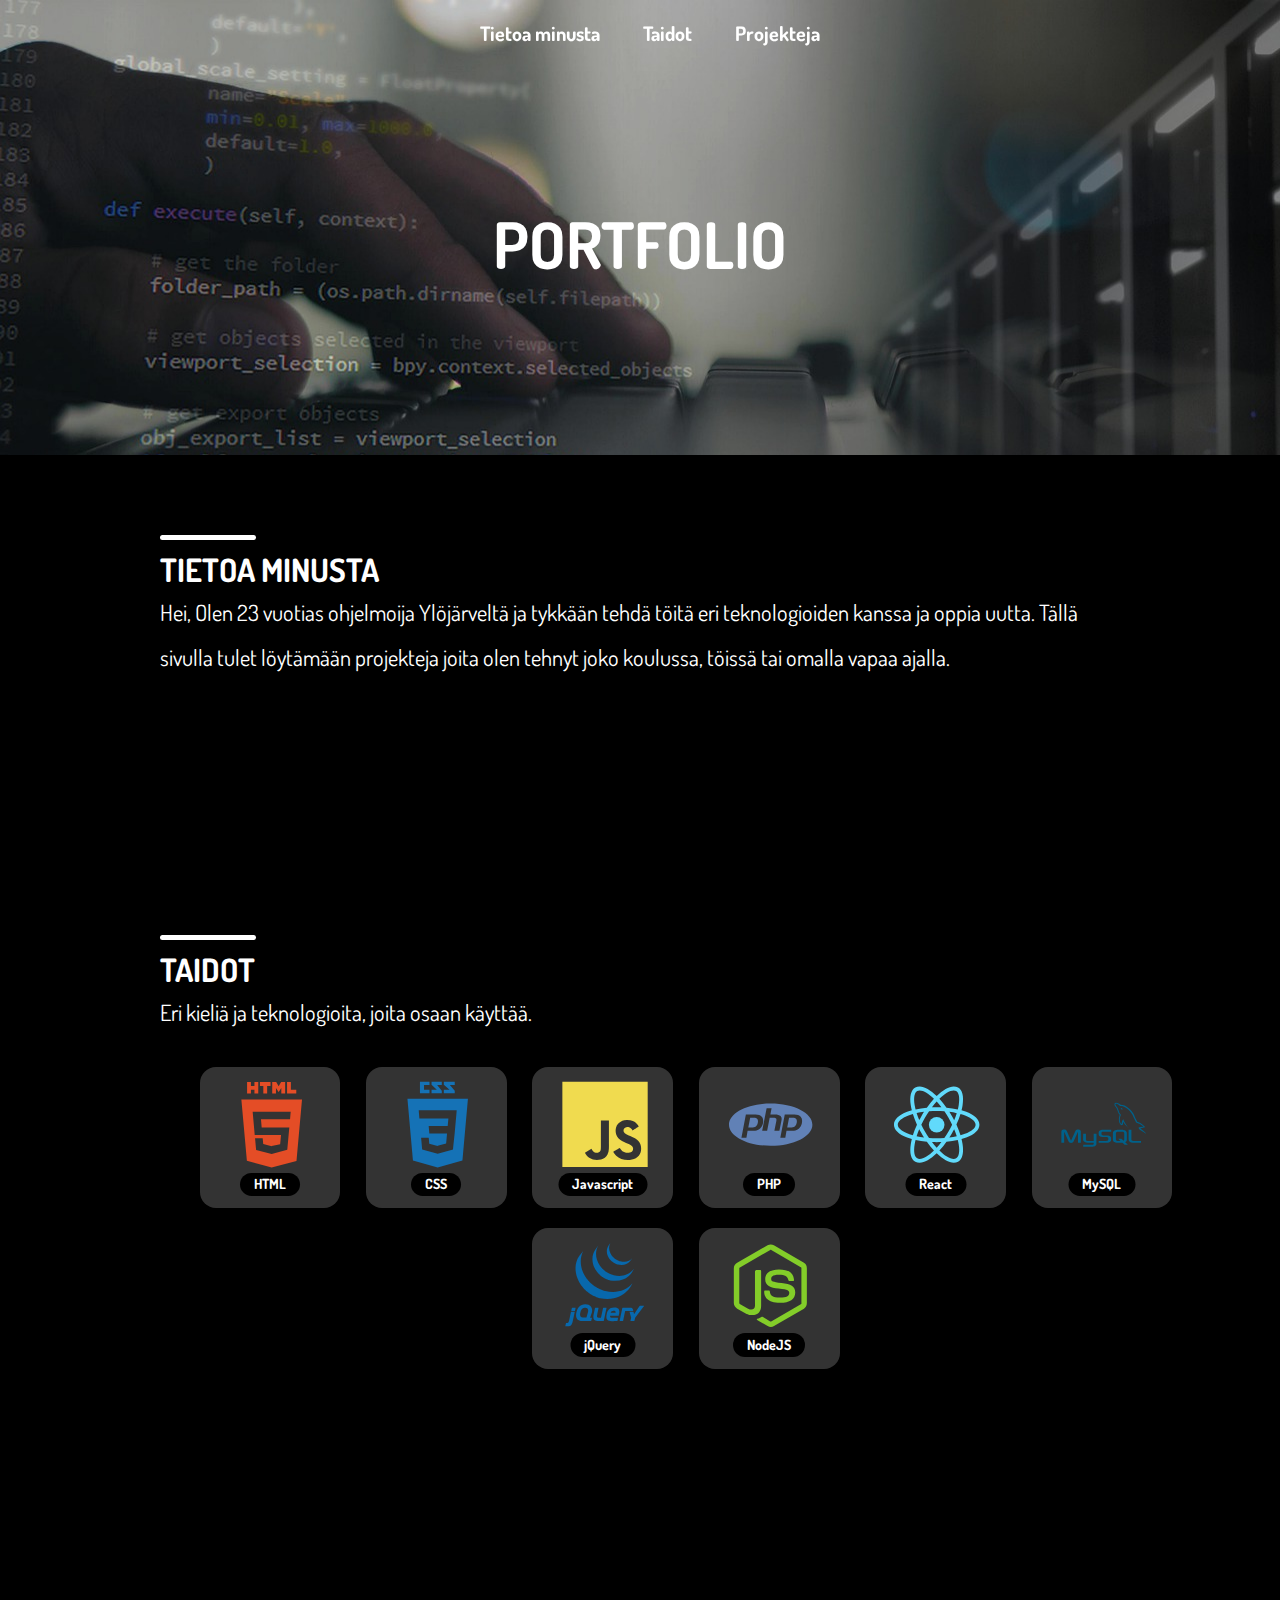
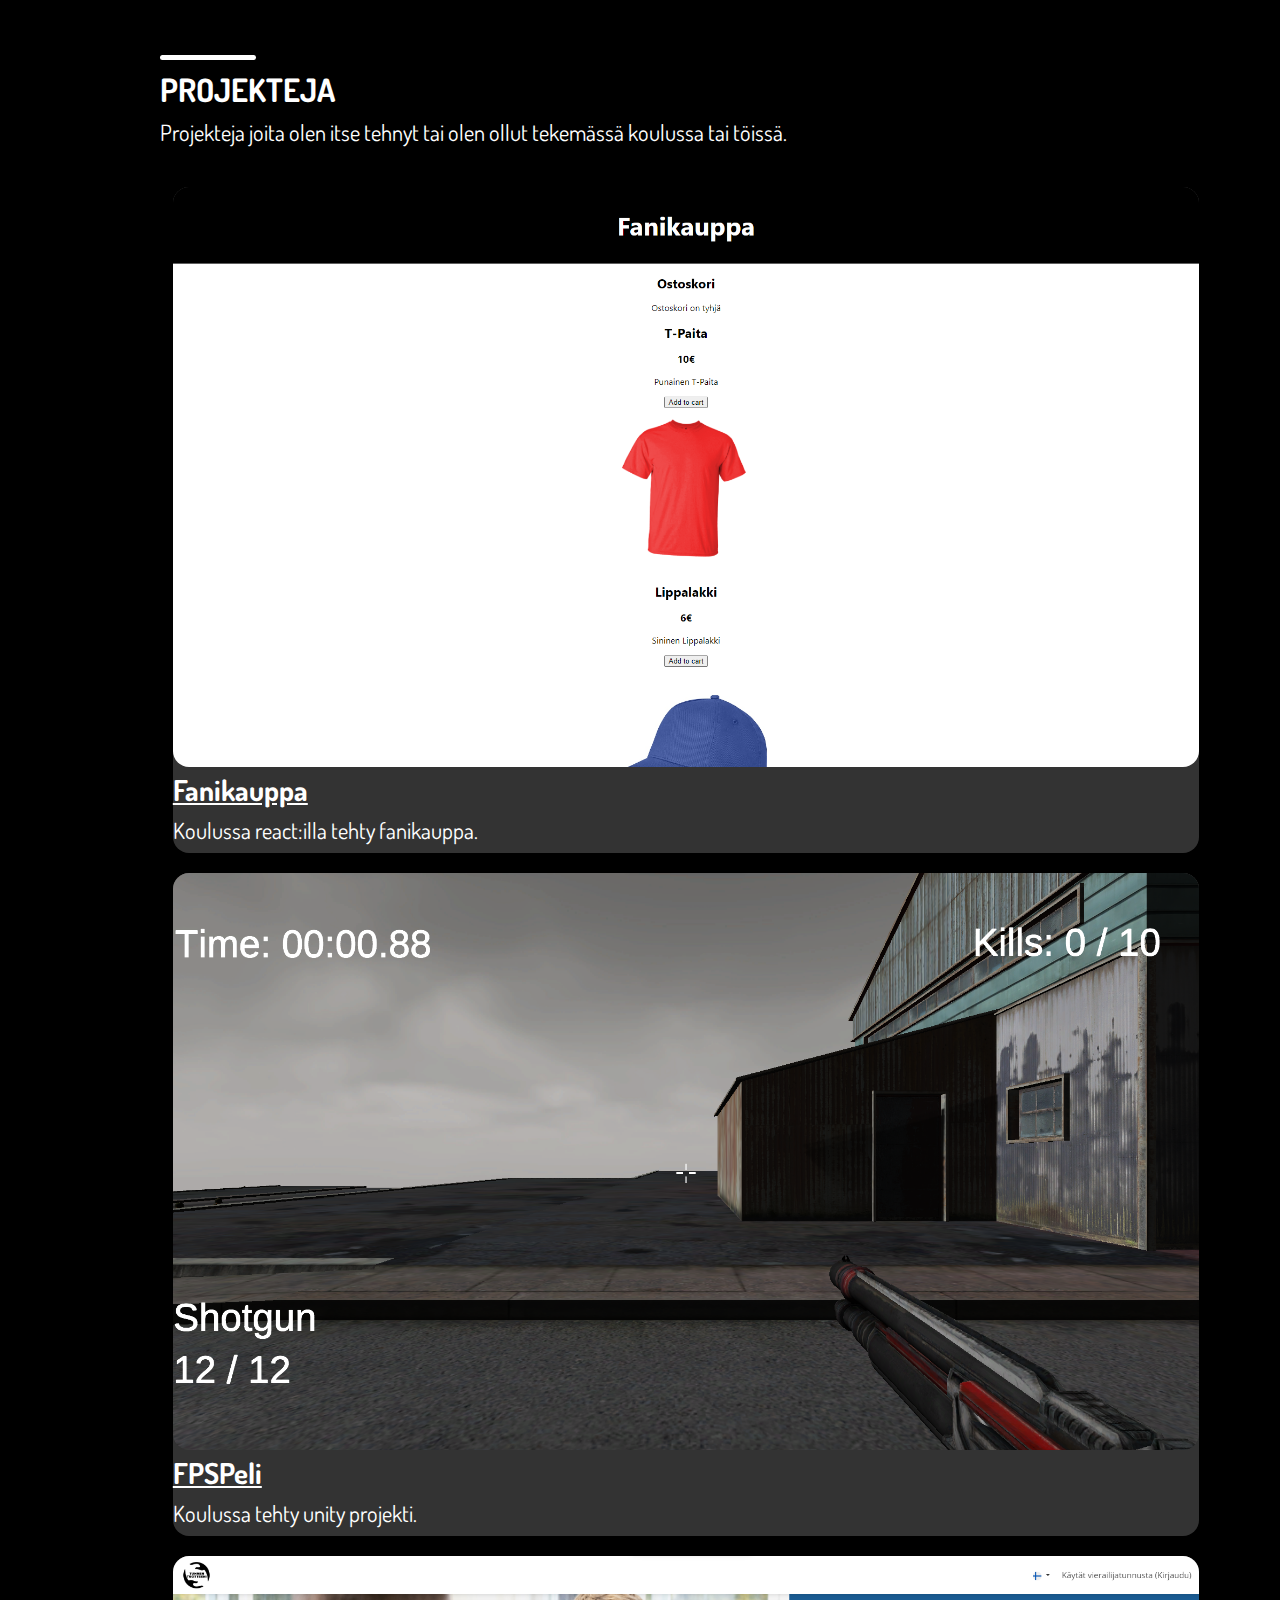
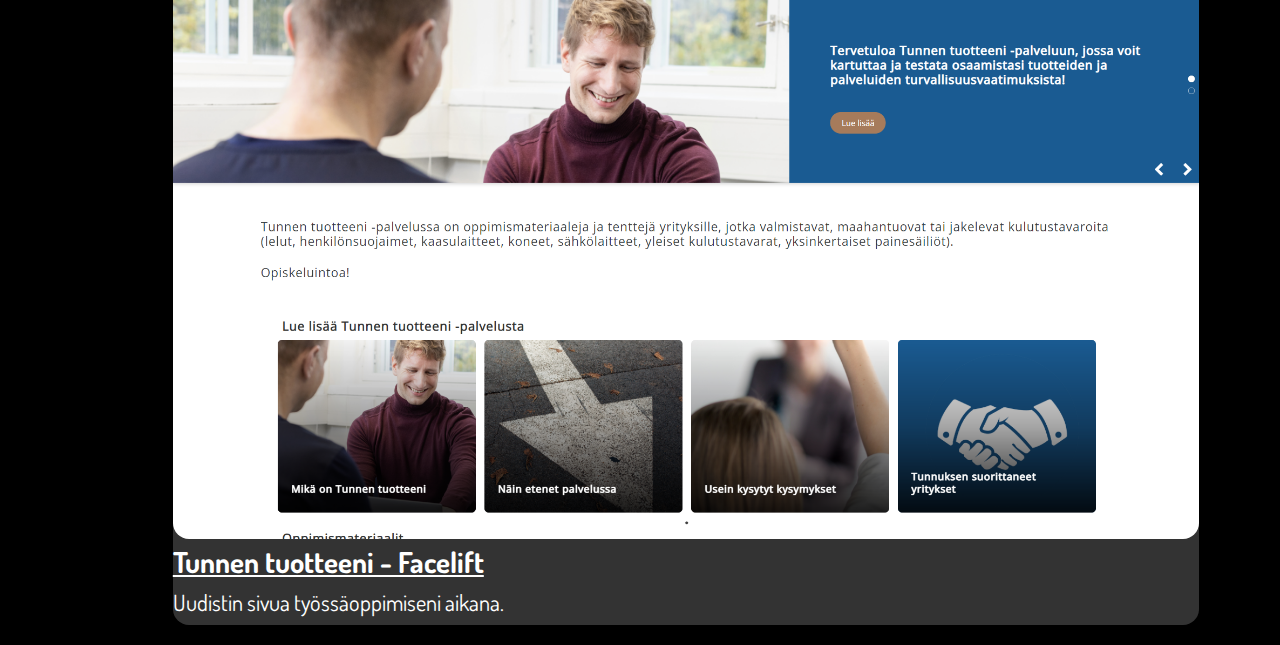
<file: index.html>
<!DOCTYPE html>
<html>

<head>
  <meta charset="UTF-8">
  <title>Portfolio</title>
  <link rel="stylesheet" href="./index.css">
</head>
<nav>
  <div class='container'>
    <ul>
      <li>
        <a href='#about'><b>Tietoa minusta</b></a>
      </li>
      <li>
        <a href='#skills'><b>Taidot</b></a>
      </li>
      <li>
        <a href='#portfolio'><b>Projekteja</b></a>
      </li>
    </ul>
  </div>
</nav>
<header>
  <div class='container'>
    <h1>Portfolio</h1>
  </div>
</header>
<div id='nav-bg'></div>

<section id='about'>
  <div class='container'>
    <h2 class='about'>Tietoa minusta</h2>
    <p>Hei, Olen <a id="currentage"></a> vuotias ohjelmoija Ylöjärveltä ja tykkään tehdä töitä eri teknologioiden kanssa
      ja
      oppia uutta. Tällä sivulla tulet löytämään projekteja joita olen tehnyt joko koulussa, töissä tai omalla vapaa
      ajalla.</p>
  </div>
</section>
<section id='skills'>
  <div class='container'>
    <h2 class='skills'>Taidot</h2>
    <p>Eri kieliä ja teknologioita, joita osaan käyttää.</p>
    <div class="bar"></div>
    <ul style="list-style: none;" class='skillslist'>
      <li>
        <div class='container1' style="padding-bottom: 100%;">
          <div class='container2'>
            <svg class="skillimg" viewBox="0 0 165 165">
              <path fill="#E44D26"
                d="M19.569 27l8.087 89.919 36.289 9.682 36.39-9.499L108.431 27H19.569zM91.61 47.471l-.507 5.834L90.88 56H48.311l1.017 12h40.54l-.271 2.231-2.615 28.909-.192 1.69L64 106.964v-.005l-.027.012-22.777-5.916L39.65 84h11.168l.791 8.46 12.385 3.139.006-.234v.012l12.412-2.649L77.708 79H39.153l-2.734-30.836L36.152 45h55.724l-.266 2.471zM27.956 1.627h5.622v5.556h5.144V1.627h5.623v16.822h-5.623v-5.633h-5.143v5.633h-5.623V1.627zm23.782 5.579h-4.95V1.627h15.525v5.579h-4.952v11.243h-5.623V7.206zm13.039-5.579h5.862l3.607 5.911 3.603-5.911h5.865v16.822h-5.601v-8.338l-3.867 5.981h-.098l-3.87-5.981v8.338h-5.502V1.627zm21.736 0h5.624v11.262h7.907v5.561H86.513V1.627z">
              </path>
            </svg>
            <h5 class="skillname">HTML</h5>
          </div>
        </div>
      </li>
      <li>
        <div class='container1' style="padding-bottom: 100%;">
          <div class='container2'>
            <svg class="skillimg" viewBox="0 0 165 165">
              <path fill="#1572B6"
                d="M19.67 26l8.069 90.493 36.206 10.05 36.307-10.063L108.33 26H19.67zm69.21 50.488L86.53 98.38l.009 1.875L64 106.55v.001l-.018.015-22.719-6.225L39.726 83h11.141l.79 8.766 12.347 3.295-.004.015v-.032l12.394-3.495L77.702 77H51.795l-.222-2.355-.506-5.647L50.802 66h27.886l1.014-11H37.229l-.223-2.589-.506-6.03L36.235 43h55.597l-.267 3.334-2.685 30.154M89 14.374L81.851 6H89V1H73v4.363L81.39 13H73v5h16zm-19 0L63.193 6H70V1H55v4.363L62.733 13H55v5h15zM52 13h-8V6h8V1H38v17h14z">
              </path>
            </svg>
            <h5 class="skillname">CSS</h5>
          </div>
        </div>
      </li>
      <li>
        <div class='container1' style="padding-bottom: 100%;">
          <div class='container2'>
            <svg class="skillimg" viewBox="0 0 165 165">
              <path fill="#F0DB4F"
                d="M2 1v125h125V1H2zm66.119 106.513c-1.845 3.749-5.367 6.212-9.448 7.401-6.271 1.44-12.269.619-16.731-2.059-2.986-1.832-5.318-4.652-6.901-7.901l9.52-5.83c.083.035.333.487.667 1.071 1.214 2.034 2.261 3.474 4.319 4.485 2.022.69 6.461 1.131 8.175-2.427 1.047-1.81.714-7.628.714-14.065C58.433 78.073 58.48 68 58.48 58h11.709c0 11 .06 21.418 0 32.152.025 6.58.596 12.446-2.07 17.361zm48.574-3.308c-4.07 13.922-26.762 14.374-35.83 5.176-1.916-2.165-3.117-3.296-4.26-5.795 4.819-2.772 4.819-2.772 9.508-5.485 2.547 3.915 4.902 6.068 9.139 6.949 5.748.702 11.531-1.273 10.234-7.378-1.333-4.986-11.77-6.199-18.873-11.531-7.211-4.843-8.901-16.611-2.975-23.335 1.975-2.487 5.343-4.343 8.877-5.235l3.688-.477c7.081-.143 11.507 1.727 14.756 5.355.904.916 1.642 1.904 3.022 4.045-3.772 2.404-3.76 2.381-9.163 5.879-1.154-2.486-3.069-4.046-5.093-4.724-3.142-.952-7.104.083-7.926 3.403-.285 1.023-.226 1.975.227 3.665 1.273 2.903 5.545 4.165 9.377 5.926 11.031 4.474 14.756 9.271 15.672 14.981.882 4.916-.213 8.105-.38 8.581z">
              </path>
            </svg>
            <h5 class="skillname">Javascript</h5>
          </div>
        </div>
      </li>
      <li>
        <div class='container1' style="padding-bottom: 100%;">
          <div class='container2'>
            <svg class="skillimg" viewBox="0 0 165 165">
              <path fill="#6181B6"
                d="M64 33.039C30.26 33.039 2.906 46.901 2.906 64S30.26 94.961 64 94.961 125.094 81.099 125.094 64 97.74 33.039 64 33.039zM48.103 70.032c-1.458 1.364-3.077 1.927-4.86 2.507-1.783.581-4.052.461-6.811.461h-6.253l-1.733 10h-7.301l6.515-34H41.7c4.224 0 7.305 1.215 9.242 3.432 1.937 2.217 2.519 5.364 1.747 9.337-.319 1.637-.856 3.159-1.614 4.515a15.118 15.118 0 01-2.972 3.748zM69.414 73l2.881-14.42c.328-1.688.208-2.942-.361-3.555-.57-.614-1.782-1.025-3.635-1.025h-5.79l-3.731 19h-7.244l6.515-33h7.244l-1.732 9h6.453c4.061 0 6.861.815 8.402 2.231s2.003 3.356 1.387 6.528L76.772 73h-7.358zm40.259-11.178c-.318 1.637-.856 3.133-1.613 4.488-.758 1.357-1.748 2.598-2.971 3.722-1.458 1.364-3.078 1.927-4.86 2.507-1.782.581-4.053.461-6.812.461h-6.253l-1.732 10h-7.301l6.514-34h14.041c4.224 0 7.305 1.215 9.241 3.432 1.935 2.217 2.518 5.418 1.746 9.39zM95.919 54h-5.001l-2.727 14h4.442c2.942 0 5.136-.29 6.576-1.4 1.442-1.108 2.413-2.828 2.918-5.421.484-2.491.264-4.434-.66-5.458-.925-1.024-2.774-1.721-5.548-1.721zm-56.985 0h-5.002l-2.727 14h4.441c2.943 0 5.136-.29 6.577-1.4 1.441-1.108 2.413-2.828 2.917-5.421.484-2.491.264-4.434-.66-5.458S41.708 54 38.934 54z">
              </path>
            </svg>
            <h5 class="skillname">PHP</h5>
          </div>
        </div>
      </li>
      <li>
        <div class='container1' style="padding-bottom: 100%;">
          <div class='container2'>
            <svg class="skillimg" viewBox="0 0 165 165">
              <g fill="#61DAFB">
                <circle cx="64" cy="64" r="11.4"></circle>
                <path
                  d="M107.3 45.2c-2.2-.8-4.5-1.6-6.9-2.3.6-2.4 1.1-4.8 1.5-7.1 2.1-13.2-.2-22.5-6.6-26.1-1.9-1.1-4-1.6-6.4-1.6-7 0-15.9 5.2-24.9 13.9-9-8.7-17.9-13.9-24.9-13.9-2.4 0-4.5.5-6.4 1.6-6.4 3.7-8.7 13-6.6 26.1.4 2.3.9 4.7 1.5 7.1-2.4.7-4.7 1.4-6.9 2.3C8.2 50 1.4 56.6 1.4 64s6.9 14 19.3 18.8c2.2.8 4.5 1.6 6.9 2.3-.6 2.4-1.1 4.8-1.5 7.1-2.1 13.2.2 22.5 6.6 26.1 1.9 1.1 4 1.6 6.4 1.6 7.1 0 16-5.2 24.9-13.9 9 8.7 17.9 13.9 24.9 13.9 2.4 0 4.5-.5 6.4-1.6 6.4-3.7 8.7-13 6.6-26.1-.4-2.3-.9-4.7-1.5-7.1 2.4-.7 4.7-1.4 6.9-2.3 12.5-4.8 19.3-11.4 19.3-18.8s-6.8-14-19.3-18.8zM92.5 14.7c4.1 2.4 5.5 9.8 3.8 20.3-.3 2.1-.8 4.3-1.4 6.6-5.2-1.2-10.7-2-16.5-2.5-3.4-4.8-6.9-9.1-10.4-13 7.4-7.3 14.9-12.3 21-12.3 1.3 0 2.5.3 3.5.9zM81.3 74c-1.8 3.2-3.9 6.4-6.1 9.6-3.7.3-7.4.4-11.2.4-3.9 0-7.6-.1-11.2-.4-2.2-3.2-4.2-6.4-6-9.6-1.9-3.3-3.7-6.7-5.3-10 1.6-3.3 3.4-6.7 5.3-10 1.8-3.2 3.9-6.4 6.1-9.6 3.7-.3 7.4-.4 11.2-.4 3.9 0 7.6.1 11.2.4 2.2 3.2 4.2 6.4 6 9.6 1.9 3.3 3.7 6.7 5.3 10-1.7 3.3-3.4 6.6-5.3 10zm8.3-3.3c1.5 3.5 2.7 6.9 3.8 10.3-3.4.8-7 1.4-10.8 1.9 1.2-1.9 2.5-3.9 3.6-6 1.2-2.1 2.3-4.2 3.4-6.2zM64 97.8c-2.4-2.6-4.7-5.4-6.9-8.3 2.3.1 4.6.2 6.9.2 2.3 0 4.6-.1 6.9-.2-2.2 2.9-4.5 5.7-6.9 8.3zm-18.6-15c-3.8-.5-7.4-1.1-10.8-1.9 1.1-3.3 2.3-6.8 3.8-10.3 1.1 2 2.2 4.1 3.4 6.1 1.2 2.2 2.4 4.1 3.6 6.1zm-7-25.5c-1.5-3.5-2.7-6.9-3.8-10.3 3.4-.8 7-1.4 10.8-1.9-1.2 1.9-2.5 3.9-3.6 6-1.2 2.1-2.3 4.2-3.4 6.2zM64 30.2c2.4 2.6 4.7 5.4 6.9 8.3-2.3-.1-4.6-.2-6.9-.2-2.3 0-4.6.1-6.9.2 2.2-2.9 4.5-5.7 6.9-8.3zm22.2 21l-3.6-6c3.8.5 7.4 1.1 10.8 1.9-1.1 3.3-2.3 6.8-3.8 10.3-1.1-2.1-2.2-4.2-3.4-6.2zM31.7 35c-1.7-10.5-.3-17.9 3.8-20.3 1-.6 2.2-.9 3.5-.9 6 0 13.5 4.9 21 12.3-3.5 3.8-7 8.2-10.4 13-5.8.5-11.3 1.4-16.5 2.5-.6-2.3-1-4.5-1.4-6.6zM7 64c0-4.7 5.7-9.7 15.7-13.4 2-.8 4.2-1.5 6.4-2.1 1.6 5 3.6 10.3 6 15.6-2.4 5.3-4.5 10.5-6 15.5C15.3 75.6 7 69.6 7 64zm28.5 49.3c-4.1-2.4-5.5-9.8-3.8-20.3.3-2.1.8-4.3 1.4-6.6 5.2 1.2 10.7 2 16.5 2.5 3.4 4.8 6.9 9.1 10.4 13-7.4 7.3-14.9 12.3-21 12.3-1.3 0-2.5-.3-3.5-.9zM96.3 93c1.7 10.5.3 17.9-3.8 20.3-1 .6-2.2.9-3.5.9-6 0-13.5-4.9-21-12.3 3.5-3.8 7-8.2 10.4-13 5.8-.5 11.3-1.4 16.5-2.5.6 2.3 1 4.5 1.4 6.6zm9-15.6c-2 .8-4.2 1.5-6.4 2.1-1.6-5-3.6-10.3-6-15.6 2.4-5.3 4.5-10.5 6-15.5 13.8 4 22.1 10 22.1 15.6 0 4.7-5.8 9.7-15.7 13.4z">
                </path>
              </g>
            </svg>
            <h5 class="skillname">React</h5>
          </div>
        </div>
      </li>
      <li>
        <div class='container1' style="padding-bottom: 100%;">
          <div class='container2'>
            <svg class="skillimg" viewBox="0 0 165 165">
              <path fill="#00618A"
                d="M2.001 90.458h4.108V74.235l6.36 14.143c.75 1.712 1.777 2.317 3.792 2.317s3.003-.605 3.753-2.317l6.36-14.143v16.223h4.108V74.262c0-1.58-.632-2.345-1.936-2.739-3.121-.974-5.215-.131-6.163 1.976l-6.241 13.958-6.043-13.959c-.909-2.106-3.042-2.949-6.163-1.976C2.632 71.917 2 72.681 2 74.261v16.197zm31.898-13.206h4.107v8.938c-.038.485.156 1.625 2.406 1.661 1.148.018 8.862 0 8.934 0V77.208h4.117c.019 0-.004 14.514-.004 14.574.022 3.58-4.441 4.357-6.499 4.417H33.988v-2.764c.022 0 12.963.003 12.995-.001 2.645-.279 2.332-1.593 2.331-2.035v-1.078h-8.731c-4.062-.037-6.65-1.81-6.683-3.85-.002-.187.089-9.129-.001-9.219zM56.63 90.458h11.812c1.383 0 2.727-.289 3.793-.789 1.777-.816 2.646-1.922 2.646-3.372v-3.002c0-1.185-.987-2.292-2.923-3.028-1.027-.396-2.292-.605-3.517-.605h-4.978c-1.659 0-2.449-.5-2.646-1.606-.039-.132-.039-.237-.039-.369v-1.87c0-.105 0-.211.039-.342.197-.843.632-1.08 2.094-1.212l.395-.026h11.733v-2.738H63.504c-1.659 0-2.528.105-3.318.342-2.449.764-3.517 1.975-3.517 4.082v2.396c0 1.844 2.095 3.424 5.61 3.793.396.025.79.053 1.185.053h4.267c.158 0 .316 0 .435.025 1.304.105 1.856.343 2.252.816a.98.98 0 01.315.737v2.397c0 .289-.197.658-.592.974-.355.316-.948.527-1.738.58l-.435.026H56.63v2.738zm43.881-4.766c0 2.817 2.094 4.397 6.32 4.714.395.026.79.052 1.185.052h10.706V87.72h-10.784c-2.41 0-3.318-.606-3.318-2.055V71.497h-4.108v14.195zm-23.008.142v-9.765c0-2.48 1.742-3.985 5.186-4.46a7.8 7.8 0 011.108-.079h7.799c.396 0 .752.026 1.147.079 3.444.475 5.187 1.979 5.187 4.46v9.765c0 2.014-.74 3.09-2.445 3.792l4.048 3.653h-4.771l-3.274-2.956-3.296.209h-4.395a9.075 9.075 0 01-2.414-.343c-2.613-.712-3.88-2.085-3.88-4.355zm4.435-.237c0 .132.039.265.079.423.237 1.135 1.307 1.768 2.929 1.768h3.732l-3.428-3.095h4.771l2.989 2.7c.552-.295.914-.743 1.041-1.32.039-.132.039-.264.039-.396v-9.368c0-.105 0-.238-.039-.37-.238-1.056-1.307-1.662-2.89-1.662h-6.216c-1.82 0-3.008.792-3.008 2.032v9.288zm40.398-18.645c-2.525-.069-4.454.166-6.104.861-.469.198-1.216.203-1.292.79.257.271.297.674.502 1.006.394.637 1.059 1.491 1.652 1.938.647.489 1.315 1.013 2.011 1.437 1.235.754 2.615 1.184 3.806 1.938.701.446 1.397 1.006 2.082 1.509.339.247.565.634 1.006.789v-.071c-.231-.294-.291-.698-.503-1.006l-.934-.934c-.913-1.212-2.071-2.275-3.304-3.159-.982-.705-3.18-1.658-3.59-2.801l-.072-.071c.696-.079 1.512-.331 2.154-.503 1.08-.29 2.045-.215 3.16-.503l1.508-.432v-.286c-.563-.578-.966-1.344-1.58-1.867-1.607-1.369-3.363-2.737-5.17-3.879-1.002-.632-2.241-1.043-3.304-1.579-.356-.181-.984-.274-1.221-.575-.559-.711-.862-1.612-1.293-2.441a93.068 93.068 0 01-2.585-5.458c-.544-1.245-.9-2.473-1.579-3.59-3.261-5.361-6.771-8.597-12.208-11.777-1.157-.677-2.55-.943-4.021-1.292l-2.37-.144c-.481-.201-.983-.791-1.436-1.077-1.802-1.138-6.422-3.613-7.756-.358-.842 2.054 1.26 4.058 2.011 5.099.527.73 1.203 1.548 1.58 2.369.248.54.29 1.081.503 1.652.521 1.406.976 2.937 1.651 4.236.341.658.718 1.351 1.149 1.939.264.36.718.52.789 1.077-.443.62-.469 1.584-.718 2.369-1.122 3.539-.699 7.938.934 10.557.501.805 1.681 2.529 3.303 1.867 1.419-.578 1.103-2.369 1.509-3.95.092-.357.035-.621.215-.861v.072l1.293 2.585c.957 1.541 2.654 3.15 4.093 4.237.746.563 1.334 1.538 2.298 1.867v-.073h-.071c-.188-.291-.479-.411-.719-.646-.562-.551-1.187-1.235-1.651-1.867-1.309-1.776-2.465-3.721-3.519-5.745-.503-.966-.94-2.032-1.364-3.016-.164-.379-.162-.953-.502-1.148-.466.72-1.149 1.303-1.509 2.154-.574 1.36-.648 3.019-.861 4.739l-.144.071c-1.001-.241-1.352-1.271-1.724-2.154-.94-2.233-1.115-5.83-.287-8.401.214-.666 1.181-2.761.789-3.376-.187-.613-.804-.967-1.148-1.437a11.222 11.222 0 01-1.149-2.011c-.77-1.741-1.129-3.696-1.938-5.457-.388-.842-1.042-1.693-1.58-2.441-.595-.83-1.262-1.44-1.724-2.442-.164-.356-.387-.927-.144-1.293.077-.247.188-.35.432-.431.416-.321 1.576.107 2.01.287 1.152.479 2.113.934 3.089 1.58.468.311.941.911 1.508 1.077h.646c1.011.232 2.144.071 3.088.358 1.67.508 3.166 1.297 4.524 2.155 4.139 2.614 7.522 6.334 9.838 10.772.372.715.534 1.396.861 2.154.662 1.528 1.496 3.101 2.154 4.596.657 1.491 1.298 2.996 2.227 4.237.488.652 2.374 1.002 3.231 1.364.601.254 1.585.519 2.154.861 1.087.656 2.141 1.437 3.16 2.155.509.362 2.076 1.149 2.154 1.798zM90.237 39.593a5.124 5.124 0 00-1.293.144v.071h.072c.251.517.694.849 1.005 1.293l.719 1.508.071-.071c.445-.313.648-.814.646-1.58-.179-.188-.205-.423-.359-.646-.204-.3-.602-.468-.861-.719z">
              </path>
            </svg>
            <h5 class="skillname">MySQL</h5>
          </div>
        </div>
      </li>
      <li>
        <div class='container1' style="padding-bottom: 100%;">
          <div class='container2'>
            <svg class="skillimg" viewBox="0 0 165 165">
              <path fill="#0868AC"
                d="M47.961 79.02l.193.094.344.166c.439.209.882.416 1.329.615l.281.125c.513.225 1.029.439 1.551.645l.378.148c.482.188.972.37 1.463.543l.184.063c.539.188 1.083.363 1.632.534l.395.117c.558.169 1.109.37 1.685.477 36.554 6.665 47.171-21.967 47.171-21.967-8.918 11.618-24.747 14.683-39.745 11.271-.568-.128-1.12-.306-1.674-.47l-.417-.126a51.381 51.381 0 01-1.612-.524l-.221-.08a51.147 51.147 0 01-1.421-.527l-.398-.156a43.031 43.031 0 01-1.534-.638l-.307-.136a61.098 61.098 0 01-1.294-.602l-.375-.18c-.336-.164-.669-.339-1.001-.51l-.668-.35a37.935 37.935 0 01-1.199-.673l-.405-.226a58.779 58.779 0 01-1.563-.958l-.421-.28a41.205 41.205 0 01-1.112-.739l-.358-.252c-.354-.25-.704-.503-1.051-.76l-.466-.353a47.401 47.401 0 01-.948-.74l-.423-.34a62.157 62.157 0 01-1.182-.995l-.129-.109A49.53 49.53 0 0143.399 60l-.35-.337c-.303-.287-.6-.577-.893-.874l-.35-.35a49.681 49.681 0 01-1.095-1.158l-.054-.058a44.217 44.217 0 01-1.111-1.264l-.291-.346c-.27-.325-.538-.655-.799-.988l-.293-.364a53.218 53.218 0 01-.923-1.229c-8.326-11.358-11.318-27.023-4.663-39.888l-5.899 7.482c-7.559 10.863-6.617 24.997-.844 36.541l.423.821.271.52.168.299.301.539c.179.316.362.63.55.944l.315.519c.208.336.421.668.64 1l.272.422c.301.448.609.896.926 1.336l.027.035.156.211c.275.379.558.753.844 1.123l.318.404c.255.321.516.641.78.959l.298.355c.355.419.717.835 1.087 1.242l.022.023.042.046c.36.394.73.778 1.104 1.164l.354.357c.29.292.584.579.882.865l.361.343c.397.374.798.741 1.208 1.101l.02.015.21.18c.361.312.729.623 1.099.928l.455.362c.302.242.608.481.916.716l.489.372c.34.25.682.496 1.027.737l.375.266.103.073c.328.226.663.442.998.659l.432.288c.513.325 1.035.646 1.562.956l.432.244c.388.223.777.442 1.172.656l.648.336.84.437zm3.693-36.795c.819 1.174 1.726 2.57 2.813 3.514.394.434.806.856 1.226 1.273l.324.318c.409.396.824.785 1.252 1.164l.052.044.012.013c.475.416.965.816 1.463 1.21l.333.26c.5.383 1.009.759 1.531 1.118l.045.033.698.46.332.22c.373.238.75.472 1.135.694l.16.093c.331.191.667.379 1.003.561l.356.187.702.363.106.048c.482.237.968.465 1.464.682l.323.133c.396.168.797.333 1.199.487l.514.188c.366.136.732.26 1.102.383l.499.16c.526.163 1.045.369 1.593.46 28.222 4.677 34.738-17.054 34.738-17.054-5.874 8.459-17.248 12.494-29.386 9.344a33.73 33.73 0 01-1.598-.462l-.481-.155c-.375-.121-.748-.25-1.118-.385l-.504-.188a39.777 39.777 0 01-1.204-.485l-.324-.138a32.331 32.331 0 01-1.472-.685l-.739-.376-.426-.219c-.314-.17-.626-.348-.934-.527l-.223-.127a35.907 35.907 0 01-1.132-.689l-.341-.229-.732-.484a37.97 37.97 0 01-1.525-1.115l-.343-.271c-5.313-4.193-9.524-9.927-11.527-16.428-2.098-6.74-1.646-14.308 1.989-20.449l-4.466 6.306c-5.466 7.865-5.169 18.396-.905 26.715a34.709 34.709 0 002.416 4.035zm29.747-9.731l.701.243.309.098c.333.104.662.226 1.005.29 15.583 3.011 19.811-7.997 20.936-9.617-3.703 5.331-9.925 6.61-17.56 4.757a19.346 19.346 0 01-1.848-.57 22.91 22.91 0 01-2.193-.91 22.678 22.678 0 01-3.846-2.347c-6.832-5.185-11.076-15.072-6.618-23.126l-2.412 3.324c-3.222 4.743-3.539 10.633-1.303 15.869 2.358 5.56 7.19 9.92 12.829 11.989zM66.359 96.295h-4.226a.556.556 0 00-.517.417l-1.5 6.94-1.5 6.94a.554.554 0 01-.516.417h-2.991c-2.959 0-2.617-2.047-2.011-4.851l.018-.085.066-.354.012-.066.135-.72.145-.771.154-.785.682-3.332.683-3.332a.336.336 0 00-.341-.419h-4.337a.55.55 0 00-.514.418l-.933 4.424-.932 4.425-.002.006-.086.412c-1.074 4.903-.79 9.58 5.048 9.727l.17.003h9.163a.554.554 0 00.516-.417l1.976-9.289 1.976-9.29c.049-.23-.103-.417-.338-.418zm-45.256-.049h-4.64a.562.562 0 00-.521.416l-.44 1.942-.44 1.942c-.051.229.098.416.333.416h4.676a.556.556 0 00.518-.417l.425-1.941.425-1.941c.049-.229-.101-.417-.336-.417zm-1.346 6.044H15.08a.563.563 0 00-.521.416l-.657 2.91-.656 2.909-.183.834-.631 2.97-.63 2.971c-.049.229-.15.599-.225.821 0 0-.874 2.6-2.343 2.57l-.184-.004-1.271-.023h-.001a.558.558 0 00-.524.407l-.485 2.039-.484 2.038c-.055.228.093.416.326.42.833.01 2.699.031 3.828.031 3.669 0 5.604-2.033 6.843-7.883l1.451-6.714 1.361-6.297c.049-.227-.103-.415-.337-.415zm86.117-1.574l-.194-.801-.191-.82-.097-.414c-.38-1.477-1.495-2.328-3.917-2.328l-3.77-.004-3.472-.005h-3.907a.552.552 0 00-.515.417l-.173.816-.204.964-.057.271-1.759 8.24-1.67 7.822c-.05.23-.066.512-.038.626.028.115.479.209.713.209h3.524c.235 0 .532-.042.66-.094s.317-.513.364-.742l.626-3.099.627-3.1.001-.005.084-.413.76-3.56.671-3.144a.555.555 0 01.515-.417l11.089-.005c.235.002.383-.185.33-.414zm14.275-7.24l-.854.003h-3.549a.904.904 0 00-.667.353l-7.849 11.498c-.132.194-.283.166-.335-.062l-.578-2.533a.562.562 0 00-.522-.416h-5.045c-.235 0-.374.184-.31.409l2.261 7.921c.064.226.069.596.011.824l-.985 3.833c-.059.228.085.413.32.413h4.987a.58.58 0 00.532-.413l.986-3.833a2.52 2.52 0 01.363-.755l12.742-16.911c.142-.188.065-.341-.169-.339l-1.339.008zm-40.086 9.919v-.004a.514.514 0 01-.499.441h-6.397c-.222 0-.334-.15-.301-.336l.006-.015-.004.002.003-.021.029-.109c.611-1.624 1.855-2.69 4.194-2.69 2.634-.001 3.148 1.285 2.969 2.732zm-1.877-7.384c-8.211 0-10.157 4.984-11.249 10.015-1.091 5.128-.998 9.921 7.5 9.921h1.03l.256-.001h.06l1.02-.003h.018c2.244-.009 4.495-.026 5.406-.033a.553.553 0 00.509-.42l.344-1.681.067-.327.41-2.006a.335.335 0 00-.341-.418h-7.639c-3.039 0-3.941-.807-3.608-3.181H84.18l-.001.001.008-.001a.503.503 0 00.445-.315l.029-.106-.001.001c1.813-6.839 1.293-11.445-6.474-11.446zm-38.81 7.358l-.116.409v.001l-.922 3.268-.922 3.267a.596.596 0 01-.543.411h-4.88c-3.702 0-4.604-2.896-3.702-7.166.901-4.368 2.668-7.083 6.312-7.358 4.98-.376 5.976 3.126 4.773 7.168zm3.348 7.105s2.301-5.588 2.823-8.814c.713-4.319-1.45-10.585-9.804-10.585-8.306 0-11.914 5.981-13.29 12.484-1.376 6.55.427 12.293 8.686 12.246l6.516-.024 6.089-.022a.59.59 0 00.534-.414l1.061-4.046c.059-.228-.084-.414-.319-.416l-1.017-.006-1.017-.006c-.199-.001-.313-.131-.289-.302l.027-.095zm41.12-3.741a.28.28 0 11-.56.001.28.28 0 01.56-.001z">
              </path>
            </svg>
            <h5 class="skillname">jQuery</h5>
          </div>
        </div>
      </li>
      <li>
        <div class='container1' style="padding-bottom: 100%;">
          <div class='container2'>
            <svg class="skillimg" viewBox="0 0 165 165">
              <path fill="#83CD29"
                d="M112.771 30.334L68.674 4.729c-2.781-1.584-6.402-1.584-9.205 0L14.901 30.334C12.031 31.985 10 35.088 10 38.407v51.142c0 3.319 2.084 6.423 4.954 8.083l11.775 6.688c5.628 2.772 7.617 2.772 10.178 2.772 8.333 0 13.093-5.039 13.093-13.828v-50.49c0-.713-.371-1.774-1.071-1.774h-5.623C42.594 41 41 42.061 41 42.773v50.49c0 3.896-3.524 7.773-10.11 4.48L18.723 90.73c-.424-.23-.723-.693-.723-1.181V38.407c0-.482.555-.966.982-1.213l44.424-25.561c.415-.235 1.025-.235 1.439 0l43.882 25.555c.42.253.272.722.272 1.219v51.142c0 .488.183.963-.232 1.198l-44.086 25.576c-.378.227-.847.227-1.261 0l-11.307-6.749c-.341-.198-.746-.269-1.073-.086-3.146 1.783-3.726 2.02-6.677 3.043-.726.253-1.797.692.41 1.929l14.798 8.754a9.294 9.294 0 004.647 1.246c1.642 0 3.25-.426 4.667-1.246l43.885-25.582c2.87-1.672 4.23-4.764 4.23-8.083V38.407c0-3.319-1.36-6.414-4.229-8.073zM77.91 81.445c-11.726 0-14.309-3.235-15.17-9.066-.1-.628-.633-1.379-1.272-1.379h-5.731c-.709 0-1.279.86-1.279 1.566 0 7.466 4.059 16.512 23.453 16.512 14.039 0 22.088-5.455 22.088-15.109 0-9.572-6.467-12.084-20.082-13.886-13.762-1.819-15.16-2.738-15.16-5.962 0-2.658 1.184-6.203 11.374-6.203 9.105 0 12.461 1.954 13.842 8.091.118.577.645.991 1.24.991h5.754c.354 0 .692-.143.94-.396.24-.272.367-.613.335-.979-.891-10.568-7.912-15.493-22.112-15.493-12.631 0-20.166 5.334-20.166 14.275 0 9.698 7.497 12.378 19.622 13.577 14.505 1.422 15.633 3.542 15.633 6.395 0 4.955-3.978 7.066-13.309 7.066z">
              </path>
            </svg>
            <h5 class="skillname">NodeJS </h5>
          </div>
        </div>
      </li>
    </ul>
  </div>
</section>

<section id='portfolio'>
  <div class='container'>
    <h2 class='projects'>Projekteja</h2>
    <p>Projekteja joita olen itse tehnyt tai olen ollut tekemässä koulussa tai töissä.</p>
    <div class="bar"></div>
    <ul class='projectlist'>
      <li>
        <div class="project">
          <img class="projectpicture" src="img/Fanikauppa.png">
          <h3><a href="./fanikauppa/index.html">Fanikauppa</a></h3>
          <p>Koulussa react:illa tehty fanikauppa.</p>
        </div>
      </li>
      <li>
        <div class="project">
          <img class="projectpicture" src="img/FPSPeli.png">
          <h3><a href="https://play.unity.com/mg/other/fpswebbuild-1">FPSPeli</a></h3>
          <p>Koulussa tehty unity projekti.</p>
        </div>
      </li>
      <li>
        <div class="project">
          <img class="projectpicture" src="img/TunnenTuotteeni.png">
          <h3><a href="https://tunnentuotteeni.fi/">Tunnen tuotteeni - Facelift</a></h3>
          <p>Uudistin sivua työssäoppimiseni aikana.</p>
        </div>
      </li>
    </ul>
  </div>
</section>
<script src='https://ajax.googleapis.com/ajax/libs/jquery/3.2.1/jquery.min.js'></script>
<script src="./index.js"></script>
</html>
</file>
<file: index.css>
@import url('https://fonts.googleapis.com/css2?family=Dosis:wght@200&display=swap');

body {
  background: rgb(0, 0, 0);
  margin: 0;
  font-family: 'Dosis', sans-serif;
  color: rgb(255, 255, 255);
}

.container {
  max-width: 60em;
  min-width: 45em;
  margin: 0 auto;
  padding: 0 2em;
}

nav {
  position: fixed;
  width: 100%;
  margin: 0 auto;
  top: 0;
  z-index: 3;
}

nav ul {
  padding: 0;
  margin: 0;
  list-style-type: none;
  text-align: center;
}

nav li {
  display: inline-block;
  padding: 1em;
  text-align: center;
  transition: all 0.2s;
  font-size: 20px;
}

nav li:last-child {
  padding-right: 0;
}

nav a {
  color: #FFF;
  text-decoration: none;
  transition: all 0.3s;
}

nav a:hover {
  color: #DDD;
}


#nav-bg {
  background: rgb(41, 40, 40);
  position: fixed;
  height: 4em;
  width: 100%;
  top: 0;
  z-index: 1;
}

header {
  position: relative;
  background-image: url("./img/server-g398a2287d_1920.jpg");
  padding: 10em 0 8em;
  z-index: 2;
}

header h1 {
  font-size: 4em;
  text-transform: uppercase;
  text-align: center;
}

.about::before {
  display: block;
  content: '';
  margin-bottom: 0.3em;
  width: 3em;
  height: 0.15em;
  border-radius: 1em;
  background: rgb(255, 255, 255);
}

#about {
  background: #000000;
  height: 15em;
  padding: 5em 0;
}

#about p {
  line-height: 2em;
  font-size: 1.4em;
  margin: 0;
  color: rgb(255, 255, 255);
}

#about h2 {
  font-size: 2em;
  text-transform: uppercase;
  margin: 0;
  color: rgb(255, 255, 255);
}

.skills::before {
  display: block;
  content: '';
  margin-bottom: 0.3em;
  width: 3em;
  height: 0.15em;
  border-radius: 1em;
  background: rgb(255, 255, 255);
}

#skills {
  background: #000000;
  height: 35em;
  padding: 5em 0;
}

#skills p {
  line-height: 2em;
  font-size: 1.4em;
  margin: 0;
  color: rgb(255, 255, 255);
}

#skills h2 {
  font-size: 2em;
  text-transform: uppercase;
  margin: 0;
  color: rgb(255, 255, 255);
}

#skills h3 {
  font-size: 1.8em;
  margin: 0;
  color: rgb(255, 255, 255);
}

#skills a {
  color: rgb(255, 255, 255);
}

.bar {
  width: 1rem;
  height: 2rem;
}

#skills ul {
  display: flex;
  flex-wrap: wrap;
  padding-left: 0px;
  align-items: stretch;
  justify-content: center;
  width: 100vw;
  max-width: 1052px;
  margin: 0 auto;
  
}

#skills li {
  width: 11vw;
  max-width: 240px;
  padding: 0 0.8rem;
  padding-bottom: 20px;
}

.container1 {
  position: relative;
  width: 100%;
  border-radius: 1rem;
  background: #333;
}

.container2 {
  position: absolute;
  left: 0;
  top: 0;
  width: 100%;
  height: 100%;
}

.skillimg {
  fill: currentColor;
  position: absolute;
  top: 0;
  right: 0;
  bottom: 0;
  display: block;
  margin: auto;
  width: 80%;
  height: 80%;
}

.skillname {
  position: absolute;
  bottom: 0;
  left: 50%;
  padding: 0.25em 1em;
  font-size: 14px;
  line-height: 1.2;
  text-align: center;
  color: #fff;
  background: rgb(0, 0, 0);
  white-space: nowrap;
  border-radius: 1em;
  transform: translate(-50%, 50%);
}

.projects::before {
  display: block;
  content: '';
  margin-bottom: 0.3em;
  width: 3em;
  height: 0.15em;
  border-radius: 1em;
  background: rgb(255, 255, 255);
}

#portfolio {
  background: #000000;
  height: 25em;
  padding: 5em 0;
}

#portfolio p {
  line-height: 2em;
  font-size: 1.4em;
  margin: 0;
  color: rgb(255, 255, 255);
}

#portfolio h2 {
  font-size: 2em;
  text-transform: uppercase;
  margin: 0;
  color: rgb(255, 255, 255);
}

#portfolio h3 {
  font-size: 1.8em;
  margin: 0;
  color: rgb(255, 255, 255);
}

#portfolio a {
  color: rgb(255, 255, 255);
}

#portfolio ul {
  display: flex;
  flex-wrap: wrap;
  padding-left: 0px;
  align-items: stretch;
  width: 100vw;
  max-width: 1052px;
  margin: 0 auto;
}
#portfolio li {
  padding: 0 0.8rem;
  padding-bottom: 20px;
}

.projectlist {
  list-style-type: none;
}

.project {
  position: relative;
  width: 100%;
  border-radius: 1rem;
  background: #333;
}

.projectpicture {
  position: relative;
  border-radius: 1rem;
  width: 100%;
  background: #333;
}
</file>
